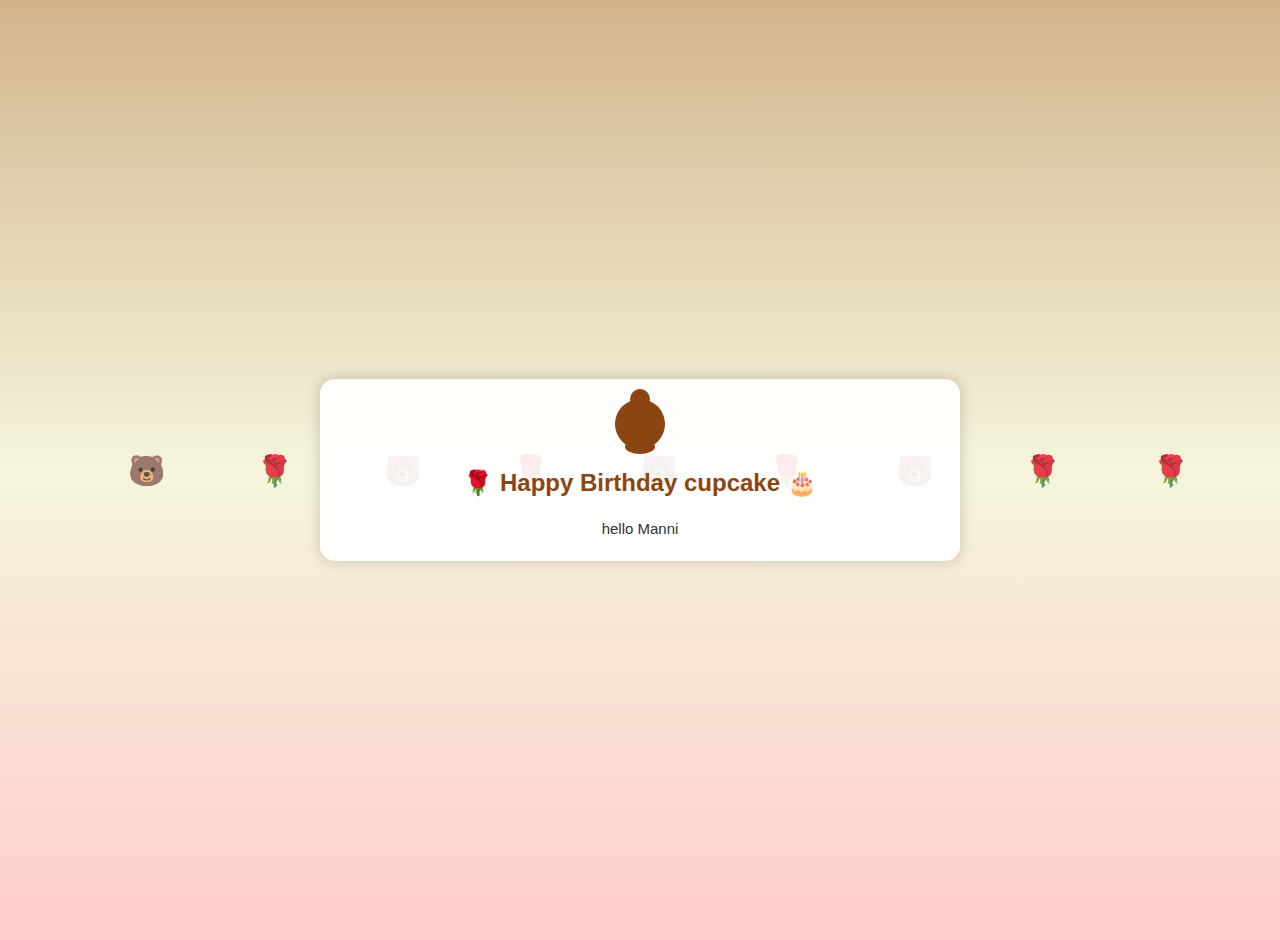
<file: animationword.html>
<!DOCTYPE html>
<html lang="id">
<head>
    <meta charset="UTF-8">
    <meta name="viewport" content="width=device-width, initial-scale=1.0">
    <title>Puzzle</title>
    <style>
        body {
            font-family: 'Comic Sans MS', cursive, sans-serif; /* Font lucu */
            background: linear-gradient(to bottom, #d2b48c, #f5f5dc, #ffcccc); /* Gradien coklat, krem, dan merah muda */
            margin: 0;
            padding: 20px;
            display: flex;
            justify-content: center;
            align-items: center;
            min-height: 100vh;
            overflow: hidden; /* Untuk animasi jatuh */
        }
        .container {
            background-color: rgba(255, 255, 255, 0.9);
            padding: 20px;
            border-radius: 15px;
            box-shadow: 0 0 15px rgba(0,0,0,0.2);
            max-width: 600px;
            width: 100%;
            position: relative;
            text-align: center;
        }
        h2 {
            color: #8b4513; /* Coklat gelap */
            font-size: 24px;
        }
        #surat {
            font-size: 15px;
            line-height: 1.6;
            white-space: pre-wrap;
            color: #333;
        }
        /* Gambar beruang lucu sederhana */
        .beruang {
            width: 50px;
            height: 50px;
            background-color: #8b4513; /* Badan coklat */
            border-radius: 50%;
            position: relative;
            margin: 0 auto 10px;
        }
        .beruang::before {
            content: '';
            position: absolute;
            top: -10px;
            left: 15px;
            width: 20px;
            height: 20px;
            background-color: #8b4513;
            border-radius: 50%; /* Kepala */
        }
        .beruang::after {
            content: '';
            position: absolute;
            bottom: -5px;
            left: 10px;
            width: 30px;
            height: 15px;
            background-color: #8b4513;
            border-radius: 50%; /* Kaki */
        }
        /* Animasi jatuh: beruang dan mawar */
        .jatuh {
            position: absolute;
            font-size: 30px;
            animation: jatuh 6s linear infinite;
            opacity: 0.8;
        }
        .jatuh:nth-child(1) { left: 10%; animation-delay: 0s; }
        .jatuh:nth-child(2) { left: 20%; animation-delay: 1s; }
        .jatuh:nth-child(3) { left: 30%; animation-delay: 2s; }
        .jatuh:nth-child(4) { left: 40%; animation-delay: 3s; }
        .jatuh:nth-child(5) { left: 50%; animation-delay: 4s; }
        .jatuh:nth-child(6) { left: 60%; animation-delay: 5s; }
        .jatuh:nth-child(7) { left: 70%; animation-delay: 6s; }
        .jatuh:nth-child(8) { left: 80%; animation-delay: 7s; }
        .jatuh:nth-child(9) { left: 90%; animation-delay: 8s; }
        @keyframes jatuh {
            0% { top: -50px; transform: rotate(0deg); }
            100% { top: 100vh; transform: rotate(360deg); }
        }
        /* Responsif untuk HP */
        @media (max-width: 768px) {
            body {
                padding: 10px;
            }
            .container {
                padding: 15px;
            }
            h2 {
                font-size: 20px;
            }
            #surat {
                font-size: 16px;
            }
            .beruang {
                width: 40px;
                height: 40px;
            }
            .jatuh {
                font-size: 20px;
            }
        }
    </style>
</head>
<body>
    <!-- Beruang dan mawar jatuh sebagai dekorasi -->
    <div class="jatuh">🐻</div>
    <div class="jatuh">🌹</div>
    <div class="jatuh">🐻</div>
    <div class="jatuh">🌹</div>
    <div class="jatuh">🐻</div>
    <div class="jatuh">🌹</div>
    <div class="jatuh">🐻</div>
    <div class="jatuh">🌹</div>
    <div class="jatuh">🌹</div>

    <div class="container">
        <a href="word.html"><div class="beruang"></div> <!-- Gambar beruang lucu --></a>
        <h2>🌹 Happy Birthday cupcake 🎂</h2>
        <div id="surat"></div>
    </div>

    <audio autoplay>
        <source src="guitar (mp3cut.net) (1).mp3" type="audio/mp3">
    </audio>

    <script>
        const teksSurat = `hello Manni❤️
happy birthday for...(wait idk yet your real age,sorrryy)

Happy Birthday BB,Thankss for always keep trying for everyday lil cupcake
i was always feeling big big pround for anything and everything what you do,until it shaped you into the person who you are 

always keep being be yourself okay?
be the one that really really different from the others and always care about anyone
and don't let them changeit,unless if you want really really to change it,okay?

keep always take a step for your life okay?
either it's small or a big step,always put a trust on it okay?

Thanks for anything and everything
and Thanks for everyone that always keep being be with you to protect and guide you
I love You and It Is Just Only You,lil cupcake

sorrryy can't writting to muchhh
I Love You BB❤️
`;

        const elemenSurat = document.getElementById('surat');
        let index = 0;

        function ketikTeks() {
            if (index < teksSurat.length) {
                elemenSurat.textContent += teksSurat.charAt(index);
                index++;
                setTimeout(ketikTeks, 65); // Kecepatan ketikan
            }
        }

        // Mulai animasi saat halaman dimuat
        window.onload = ketikTeks;
    </script>
</body>
</html>
</file>
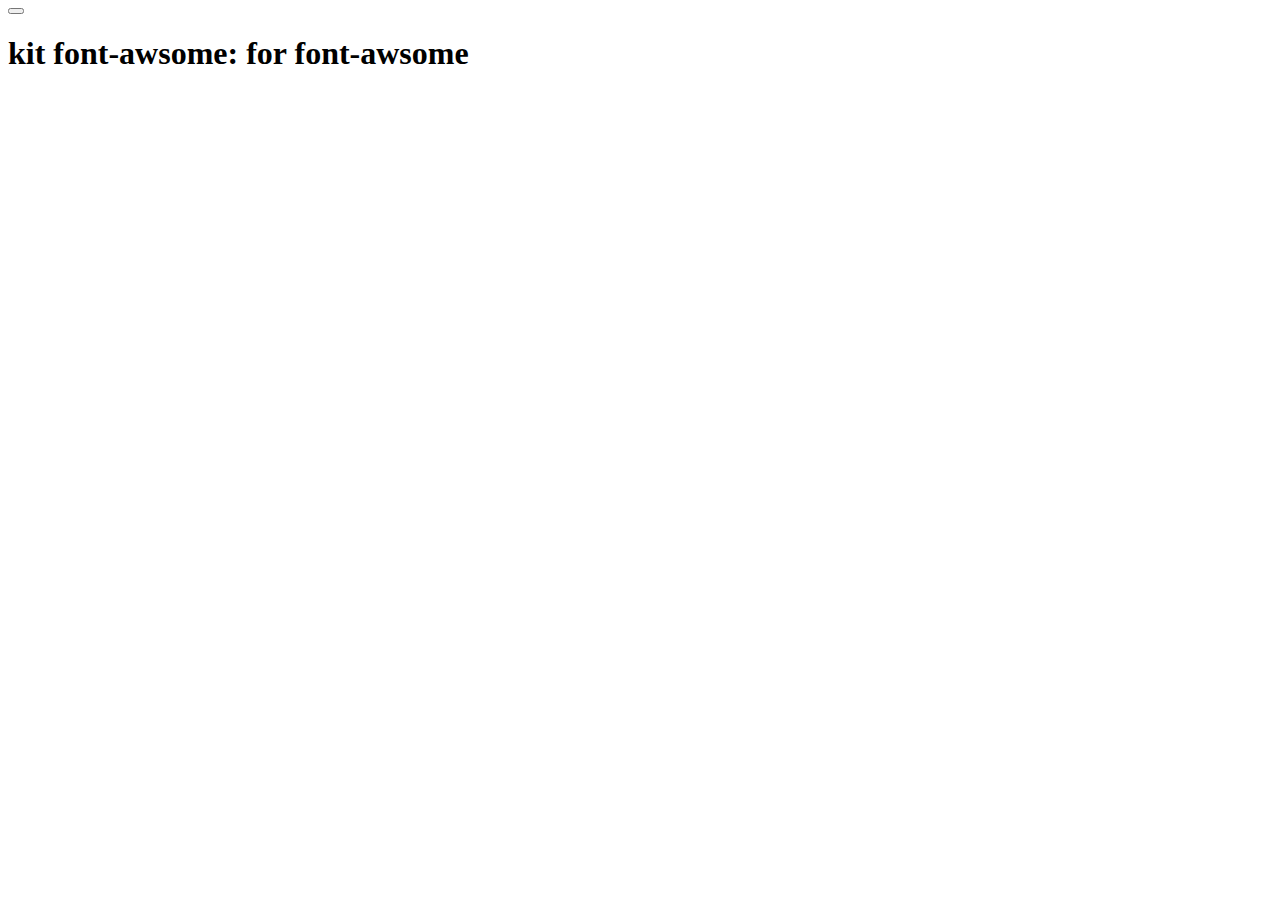
<file: music.html>
<html lang="en">
<head>
    <meta charset="UTF-8">
    <meta name="viewport" content="width=device-width, initial-scale=1.0">
    <title>music</title>
    <style>

    </style>
</head>
<body>
    <div class="music">
        <div class="music-header">
            <button class="icon">

            </button>

            <h1>kit font-awsome:
                <!-- <br><script src="https://kit.fontawesome.com/c8f15ee2ab.js" crossorigin="anonymous"></script> -->for font-awsome
                <!-- <link rel="stylesheet" href="https://fonts.googleapis.com/css2?family=Material+Symbols+Outlined:opsz,wght,FILL,GRAD@20..48,100..700,0..1,-50..200" />
                for font-googles-->
    <title>music</title>
            </h1>
        </div>
    </div>
</body>
</html>
</file>
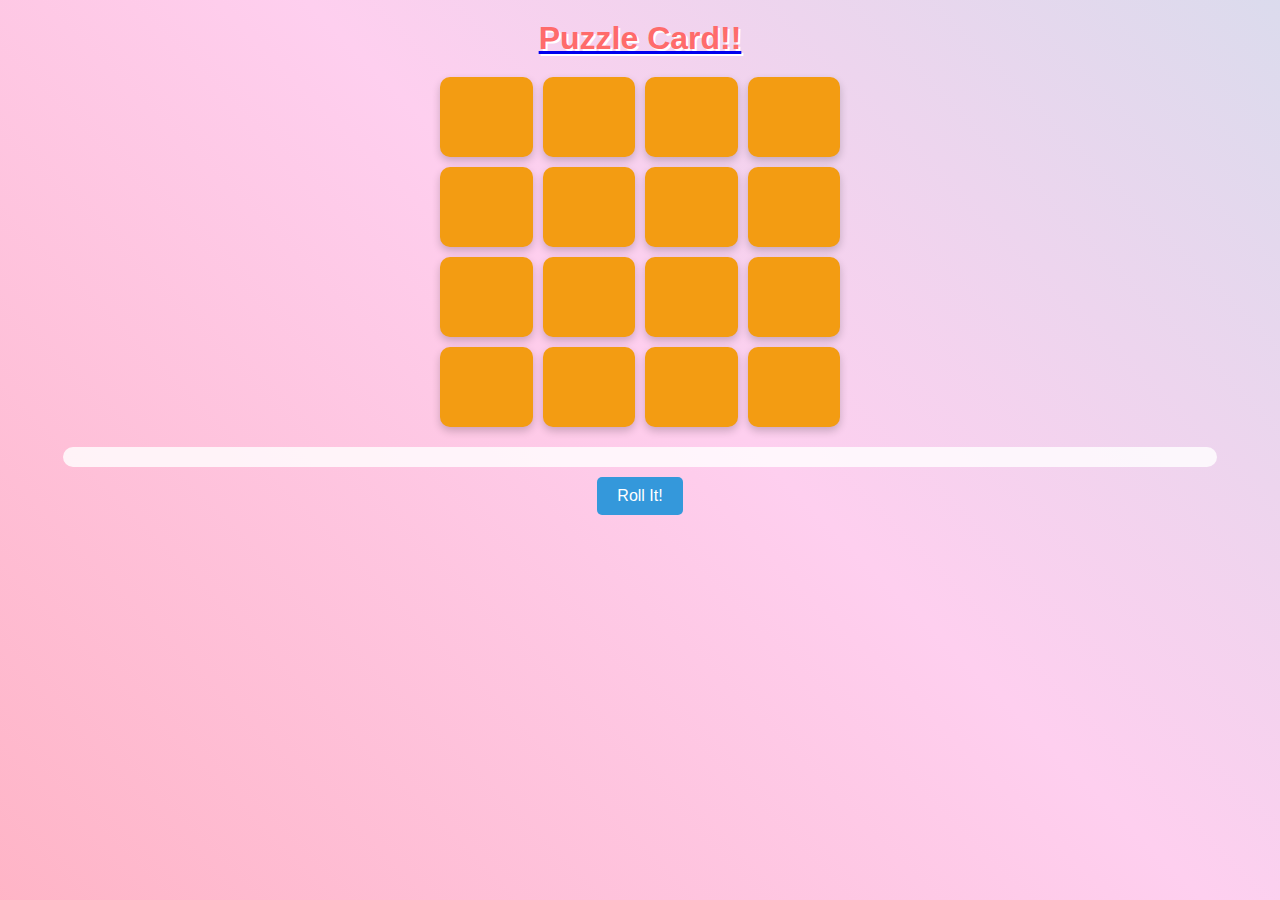
<file: puzzlecard.html>
<!DOCTYPE html>
<html lang="id">
<head>
    <meta charset="UTF-8">
    <meta name="viewport" content="width=device-width, initial-scale=1.0">
    <title>Card Matching Game - Tema Lucu</title>
    <style>
        body { 
            font-family: 'Comic Sans MS', cursive, sans-serif; 
            text-align: center; 
            background: linear-gradient(45deg, #ff9a9e, #fecfef, #a8edea, #fed6e3); 
            background-size: 400% 400%; 
            animation: gradientShift 5s ease infinite; 
            margin: 0; 
            padding: 10px; 
        }
        @keyframes gradientShift { 
            0% { background-position: 0% 50%; } 
            50% { background-position: 100% 50%; } 
            100% { background-position: 0% 50%; } 
        }
        h1 { color: #ff6b6b; text-shadow: 2px 2px #fff; font-size: 2rem; margin: 10px 0; }
        .game-board { 
            display: grid; 
            grid-template-columns: repeat(auto-fit, minmax(80px, 1fr)); 
            gap: 10px; 
            justify-content: center; 
            margin: 20px auto; 
            max-width: 400px; 
        }
        .card { 
            width: 100%; 
            height: 80px; 
            background-color: #f39c12; 
            color: white; 
            display: flex; 
            align-items: center; 
            justify-content: center; 
            font-size: 2rem; 
            cursor: pointer; 
            border-radius: 10px; 
            transition: transform 0.3s ease, background-color 0.3s; 
            box-shadow: 0 4px 8px rgba(0,0,0,0.2); 
        }
        .card:hover { transform: scale(1.05); }
        .card.flipped { 
            background-color: #e74c3c; 
            transform: rotateY(180deg) scale(1.1); 
        }
        .card.matched { 
            background-color: #2ecc71; 
            pointer-events: none; 
            animation: bounce 0.5s; 
        }
        @keyframes bounce { 
            0%, 20%, 50%, 80%, 100% { transform: translateY(0); } 
            40% { transform: translateY(-10px); } 
            60% { transform: translateY(-5px); } 
        }
        #message { 
            margin-top: 20px; 
            font-size: 1.2rem; 
            color: #333; 
            background: rgba(255,255,255,0.8); 
            padding: 10px; 
            border-radius: 10px; 
            max-width: 90%; 
            margin-left: auto; 
            margin-right: auto; 
        }
        #reset { 
            margin-top: 10px; 
            padding: 10px 20px; 
            background-color: #3498db; 
            color: white; 
            border: none; 
            cursor: pointer; 
            border-radius: 5px; 
            font-size: 1rem; 
        }
        #reset:hover { background-color: #2980b9; }
    </style>
</head>
<body>
    <a href="animationword.html"><h1>Puzzle Card!!</h1></a>
    <div class="game-board" id="game-board"></div>
    <div id="message"></div>
    <button id="reset">Roll It!</button>

    <script>
        const board = document.getElementById('game-board');
        const message = document.getElementById('message');
        const resetBtn = document.getElementById('reset');
        const dailyNotes = [
            "Happy Birthday BB",
            "Try To Click the PuzzleCard Word Okay??"
        ];

        let cards = [];
        let flippedCards = [];
        let matchedPairs = 0;
        const totalPairs = 8; // 16 kartu, 8 pasangan

        function createBoard() {
            const symbols = ['😄', '🐶', '🍕', '🐱', '🐰', '🍫', '🍦', '😆'];
            const deck = [...symbols, ...symbols]; // Duplikasi untuk pasangan
            deck.sort(() => Math.random() - 0.5); // Acak

            board.innerHTML = '';
            cards = [];
            flippedCards = [];
            matchedPairs = 0;
            message.textContent = '';

            deck.forEach((symbol, index) => {
                const card = document.createElement('div');
                card.classList.add('card');
                card.dataset.symbol = symbol;
                card.addEventListener('click', flipCard);
                board.appendChild(card);
                cards.push(card);
            });
        }

        function flipCard() {
            if (flippedCards.length < 2 && !this.classList.contains('flipped') && !this.classList.contains('matched')) {
                this.classList.add('flipped');
                this.textContent = this.dataset.symbol;
                flippedCards.push(this);

                if (flippedCards.length === 2) {
                    setTimeout(checkMatch, 1000);
                }
            }
        }

        function checkMatch() {
            const [card1, card2] = flippedCards;
            if (card1.dataset.symbol === card2.dataset.symbol) {
                card1.classList.add('matched');
                card2.classList.add('matched');
                matchedPairs++;
                if (matchedPairs === totalPairs) {
                    const randomNote = dailyNotes[Math.floor(Math.random() * dailyNotes.length)];
                    message.textContent = `Good Job Babyy!! ${randomNote}`;
                }
            } else {
                card1.classList.remove('flipped');
                card2.classList.remove('flipped');
                card1.textContent = '';
                card2.textContent = '';
            }
            flippedCards = [];
        }

        resetBtn.addEventListener('click', createBoard);
        createBoard(); // Inisialisasi game
    </script>
</body>
</html>
</file>
